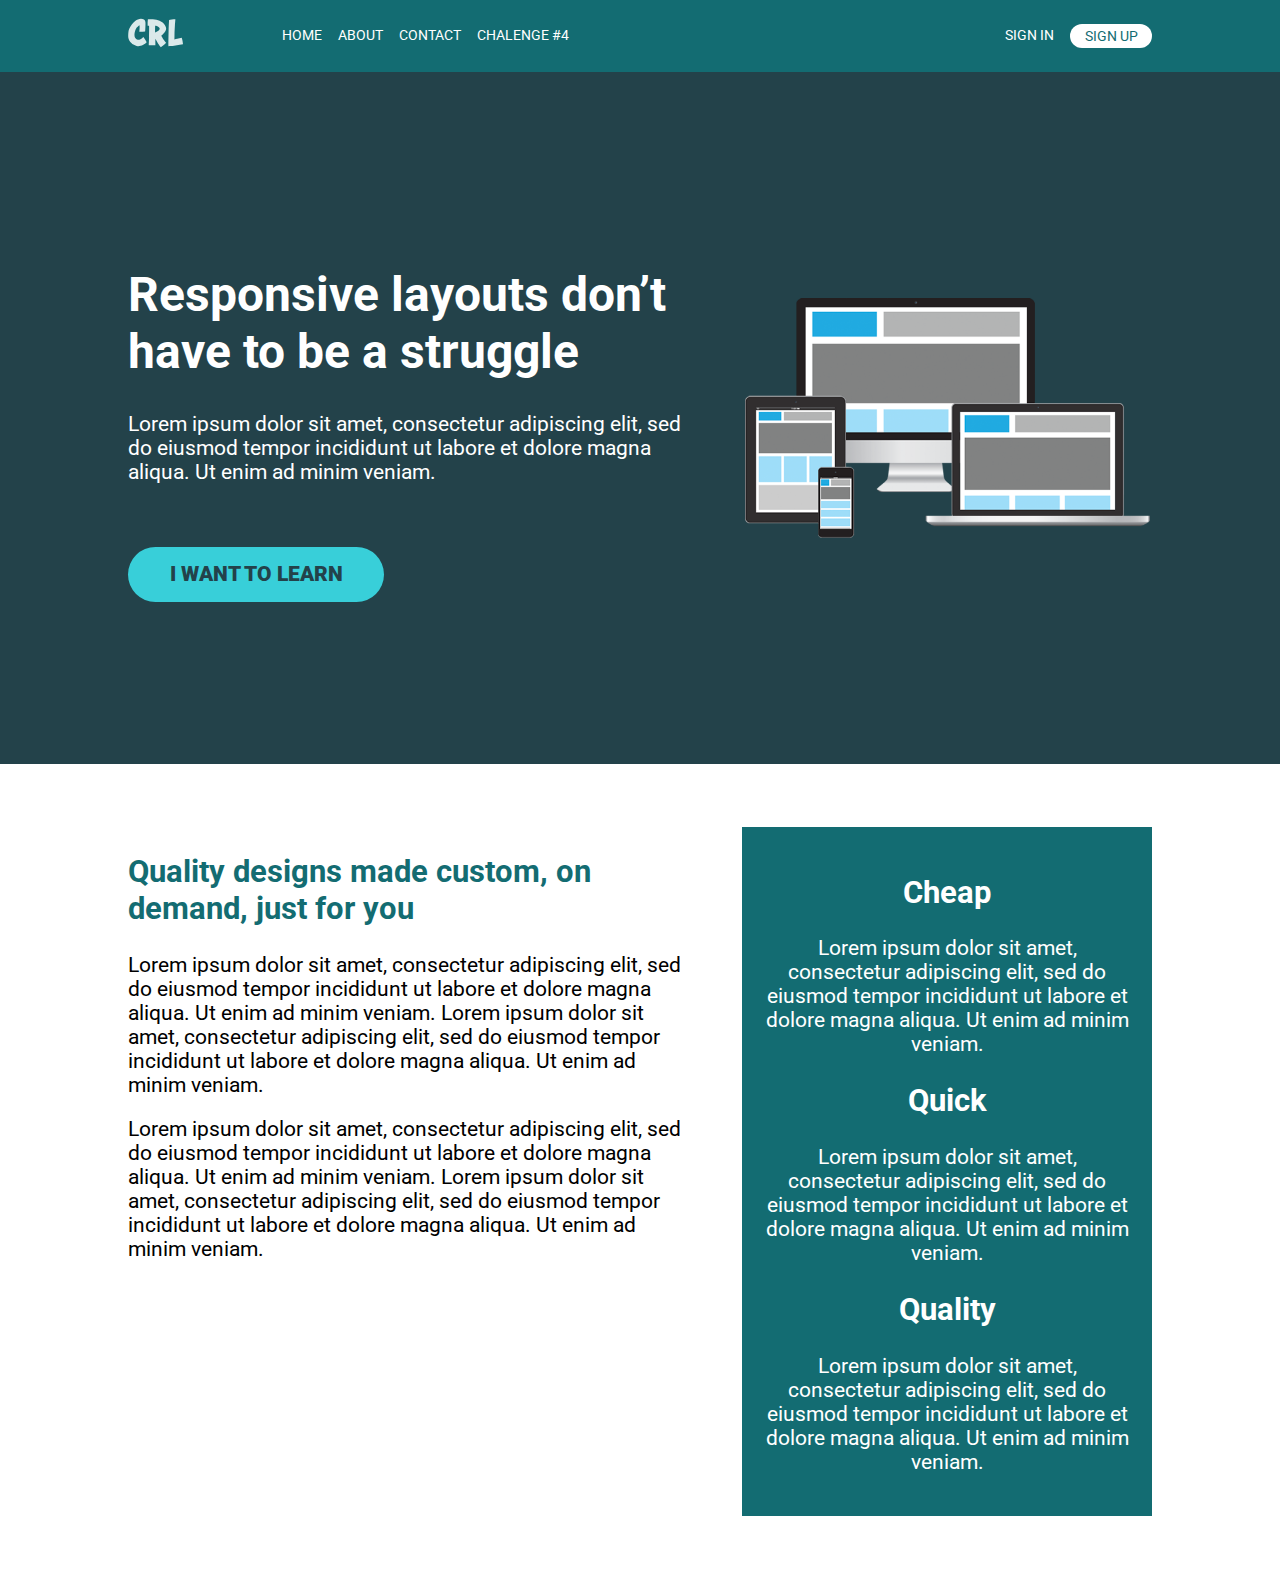
<file: index.html>
<!DOCTYPE html>
<html lang="en">

<head>
    <meta charset="UTF-8">
    <meta name="viewport" content="width=device-width, initial-scale=1.0">
    <title>Conquering Responsive Layouts</title>

    <link rel="stylesheet" href="style.css">
    <link rel="preconnect" href="https://fonts.gstatic.com">
    <link href="https://fonts.googleapis.com/css2?family=Roboto:wght@400;700;900&display=swap" rel="stylesheet">
    <script src="main.js"></script>
</head>

<body>

<header>
    <nav class="nav">
        <div class="hamburger" onclick="myFunction(this)">
            <div class="bar1"></div>
            <div class="bar2"></div>
            <div class="bar3"></div>
        </div>
        <a onclick="showNav()" href="#"><img src="assets/logo.svg" alt="conquering responsive layouts"></a>
        <div class="navigation">
            <ul class="nav__list">
                <li class="nav-item"><a href="#" class="nav__link">Home</a></li>
                <li class="nav-item"><a href="#" class="nav__link">About</a></li>
                <li class="nav-item"><a href="#" class="nav__link">Contact</a></li>
                <li class="nav-item"><a href="challenge4.html" class="nav__link">Chalenge #4</a></li>
            </ul>
            <ul class="nav__list">
                <li class="nav-item"><a href="#" class="nav__link">Sign In</a></li>
                <li class="nav-item"><a href="#" class="nav__link nav__link--button">Sign Up</a></li>
            </ul>
        </div>
    </nav>
</header>

<div class="hero">
    <div class="container row">
        <div class="hero__text">
            <h1>Responsive layouts don’t have to be a struggle</h1>
            <p>Lorem ipsum dolor sit amet, consectetur adipiscing elit, sed do eiusmod tempor incididunt ut labore et dolore magna aliqua. Ut enim ad minim veniam.</p>
            <a href="#" class="btn">I want to learn</a>
        </div>
        <img src="assets/Responsive-Web-Design-PNG-File.png" alt="Responsive Web Design" class="hero__img">
    </div>
</div>

<main class="main container row">
    <section class="q-design">
        <h2>Quality designs made custom, on demand, just for you</h2>
        <p>Lorem ipsum dolor sit amet, consectetur adipiscing elit, sed do eiusmod
            tempor incididunt ut labore et dolore magna aliqua. Ut enim ad minim
            veniam. Lorem ipsum dolor sit amet, consectetur adipiscing elit, sed do
            eiusmod tempor incididunt ut labore et dolore magna aliqua. Ut enim ad
            minim veniam.</p>
        <p>Lorem ipsum dolor sit amet, consectetur adipiscing elit, sed do eiusmod
            tempor incididunt ut labore et dolore magna aliqua. Ut enim ad minim
            veniam. Lorem ipsum dolor sit amet, consectetur adipiscing elit, sed do
            eiusmod tempor incididunt ut labore et dolore magna aliqua. Ut enim ad
            minim veniam.</p>
    </section>
    <aside class="col-three">
        <h2>Cheap</h2>
        <p>Lorem ipsum dolor sit amet,
            consectetur adipiscing elit, sed do
            eiusmod tempor incididunt ut labore et
            dolore magna aliqua. Ut enim ad minim
            veniam.</p>
        <h2>Quick</h2>
        <p>Lorem ipsum dolor sit amet,
            consectetur adipiscing elit, sed do
            eiusmod tempor incididunt ut labore et
            dolore magna aliqua. Ut enim ad minim
            veniam.</p>
        <h2>Quality</h2>
        <p>Lorem ipsum dolor sit amet,
            consectetur adipiscing elit, sed do
            eiusmod tempor incididunt ut labore et
            dolore magna aliqua. Ut enim ad minim
            veniam.</p>
    </aside>
</main>

</body>

</html>
</file>
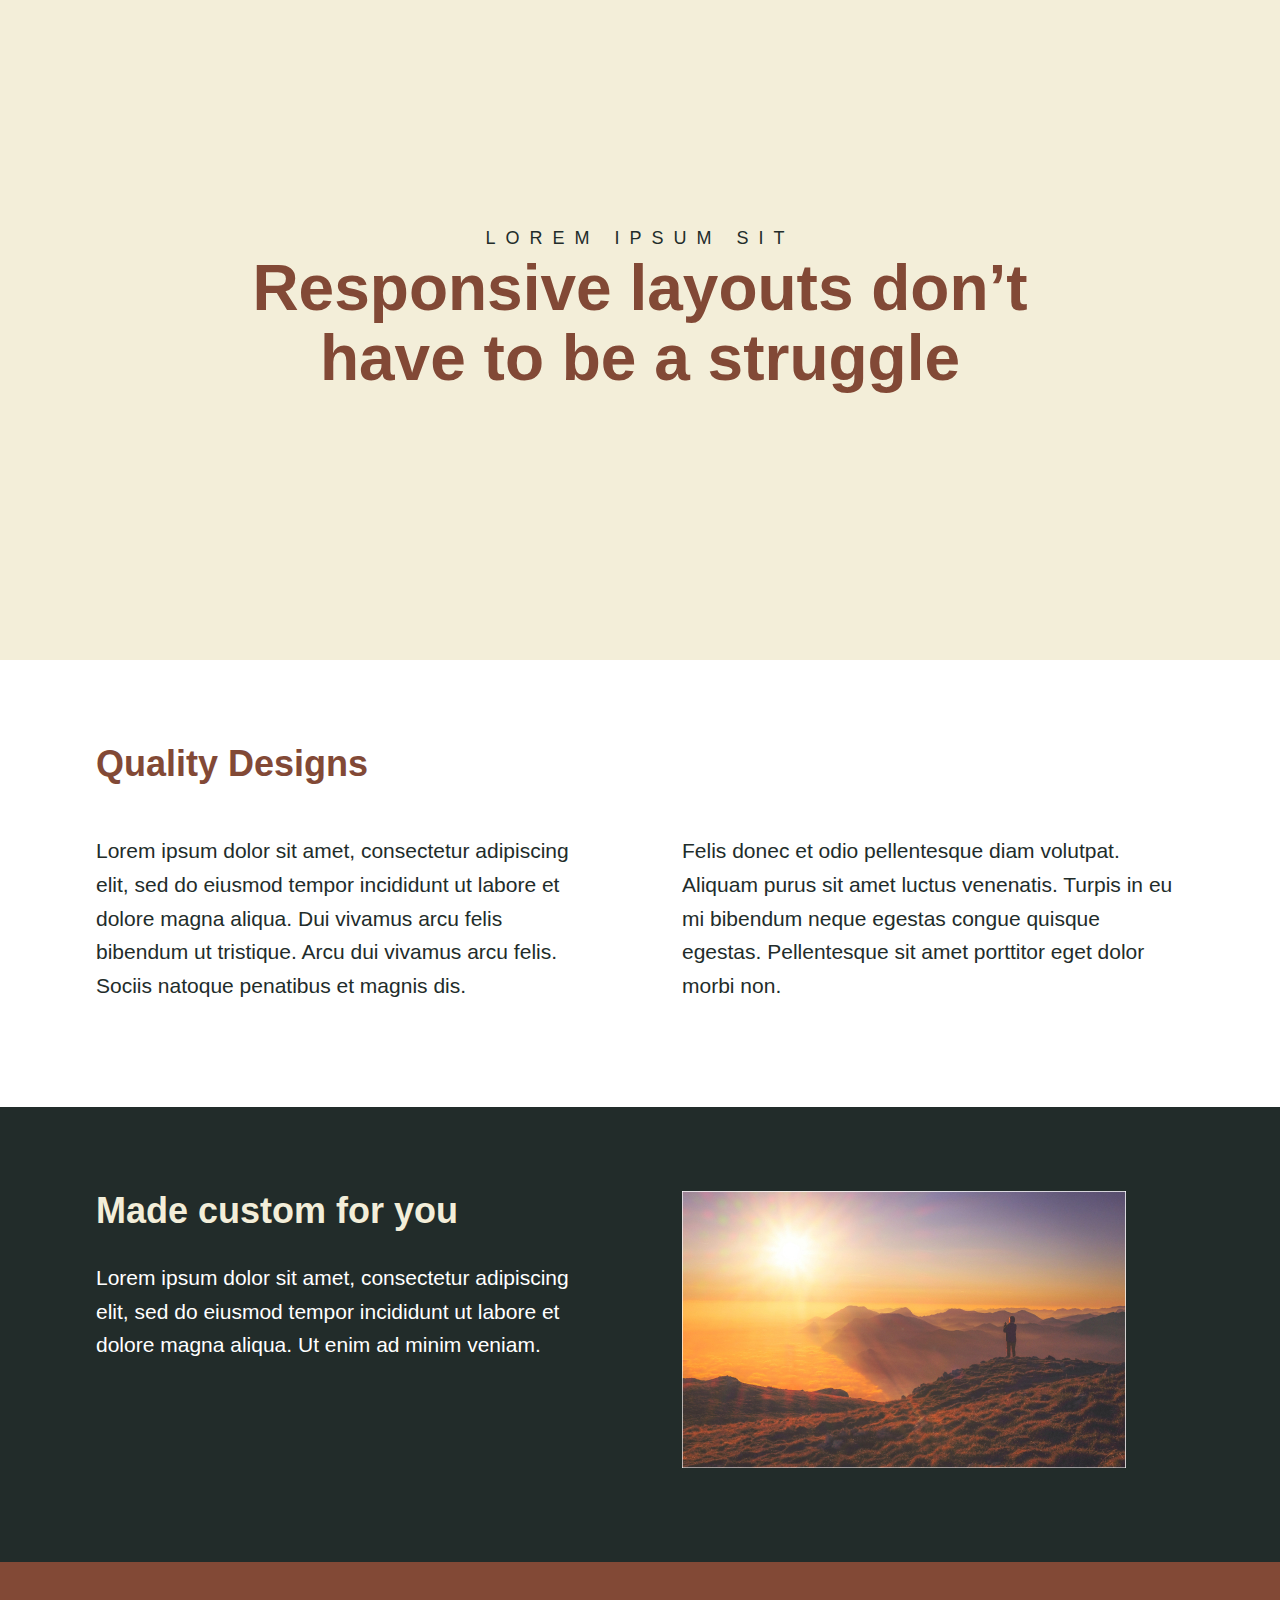
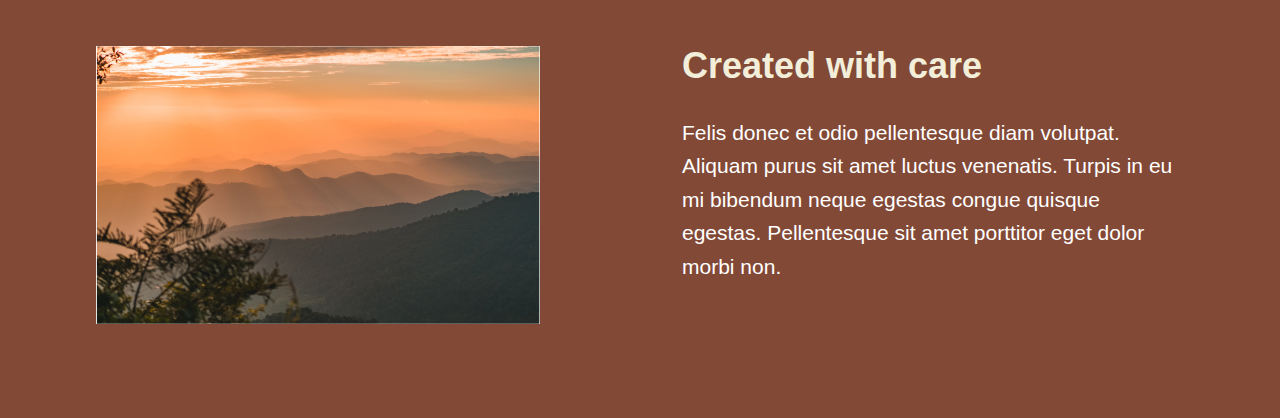
<file: challenge4.html>
<!DOCTYPE html>
<html lang="en">
<head>
    <meta charset="UTF-8">
    <meta name="viewport" content="width=device-width, initial-scale=1.0">
    <title>Conquering Responsive Layouts</title>
    <link rel="stylesheet" href="challenge4.css">
</head>
<body>
<section class="intro">
    <div class="container">
        <p class="intro__text">lorem ipsum sit</p>
        <h1 class="intro__title">Responsive layouts don’t<br> have to be a struggle
        </h1>
    </div>
</section>

<section class="section-two">
    <div class="container">
        <h2 class="section-title section-title--dark">Quality Designs</h2>
        <div class="row">
            <div class="col">
                <p>Lorem ipsum dolor sit amet, consectetur adipiscing elit, sed do eiusmod tempor incididunt ut labore et dolore magna aliqua. Dui vivamus arcu felis bibendum ut tristique. Arcu dui vivamus arcu felis. Sociis natoque penatibus et magnis dis. </p>
            </div>
            <div class="col">
                <p>Felis donec et odio pellentesque diam volutpat. Aliquam purus sit amet luctus venenatis. Turpis in eu mi bibendum neque egestas congue quisque egestas. Pellentesque sit amet porttitor eget dolor morbi non.</p>
            </div>
        </div>
    </div>
</section>

<section class="section-three">
    <div class="container row">
        <div class="col">
            <h2 class="section-title">Made custom for you</h2>
            <p>Lorem ipsum dolor sit amet, consectetur adipiscing elit, sed do eiusmod tempor incididunt ut labore et dolore magna aliqua. Ut enim ad minim veniam.</p>
        </div>
        <div class="col">
            <img src="assets/image-01.jpg" alt="a sunset over a mountain range">
        </div>
    </div>
</section>

<section class="section-four">
    <div class="container row">
        <div class="col">
            <img src="assets/image-02.jpg" alt="a sunset over a mountain range with tree branches in the foreground">
        </div>
        <div class="col">
            <h2 class="section-title">Created with care</h2>
            <p>Felis donec et odio pellentesque diam volutpat. Aliquam purus sit amet luctus venenatis. Turpis in eu mi bibendum neque egestas congue quisque egestas. Pellentesque sit amet porttitor eget dolor morbi non.</p>
        </div>
    </div>
</section>
</body>
</html>
</file>
<file: style.css>
*,
*::before,
*::after {
    box-sizing: border-box;
}

body {
    margin: 0;
    font-family: "Roboto", sans-serif;
    font-size: 1.3rem;
}

h1 {
    font-size: 3rem;
}

header {
    background: #136c72;
    padding: .5em 0;
}

.nav {
    width: 80%;
    max-width: 1100px;
    margin: .5rem auto;
    display: flex;
    justify-content: space-between;
    align-items: center;
}

.nav__list {
    margin: 0;
    padding: 0;
    list-style: none;
    display: flex;
    font-size: .9rem;
}

.nav-item + .nav-item {
    margin-left: 1rem;
}

.nav__link {
    color: #fff;
    text-decoration: none;
    text-transform: uppercase;
}

.nav__link:hover {
    opacity: 0.75;
}


.nav__link--button {
    background: #fff;
    color: #136c72;
    padding: 0.25em 1em;
    border-radius: 10em;
}

.container {
    width: 80%;
    max-width: 1100px;
    margin: 3em auto;
}

.row {
    /* display: flex => flex container */
    display: flex;
    justify-content: space-between;

    /* can't use yet */
    /* gap: 100px; */
}

.q-design {
    width: 55%;
}

.q-design h2 {
    color: #136C72;
}

.col {
    /* these are now flex items */
    width: 100%;
    text-align: center;
    padding: 1rem 2rem;
}

.hero {
    padding: 100px 0;
    background-color: #23424a;
    color: #fff;
}

.hero__text {
    width: 55%;
}

.hero p {
    margin-bottom: 3em;
}

.hero__img {
    align-self: center;
    width: 40%;
}

.col-three {
    width: 40%;
    padding: 1em;
    text-align: center;
    background-color: #136C72;
    color: white;
}

.btn {
    display: inline-block;
    text-decoration: none;
    text-transform: uppercase;
    color: #23424a;
    font-weight: 900;
    background-color: #38cfd9;
    padding: 0.75em 2em;
    border-radius: 100px;
}

.btn:hover,
.btn:focus {
    opacity: 0.75;
}

.navigation {
    display: flex;
    justify-content: space-between;
    width: 85%;
}

.hamburger {
    display: none;
}


@media (max-width: 760px) {

    .hamburger {
        display: block;
        cursor: pointer;
        position: absolute;
        left: 15px;
        top: 15px;
    }

    .bar1, .bar2, .bar3 {
        width: 25px;
        height: 2px;
        background-color: white;
        margin: 6px 0;
        transition: 0.4s;
    }

    .change .bar1 {
        -webkit-transform: rotate(-45deg) translate(-9px, 6px);
        transform: rotate(-45deg) translate(-4px, 3px)
    }

    .change .bar2 {opacity: 0;}

    .change .bar3 {
        -webkit-transform: rotate(45deg) translate(-8px, -8px);
        transform: rotate(45deg) translate(-8px, -8px);
    }

    .nav {
        display: flex;
        flex-direction: column;
    }

    .nav__list {
        display: flex;
        flex-direction: column;
        gap: 1rem;
        align-items: center;
        margin-top: 1rem;
    }

    .navigation {
        display: none;
    }

    .nav-visible {
        display: block;
        transition: all .5s ease-in-out;
    }

    .nav__list + .nav__list {
        margin-top: 3rem;
    }

    .nav-item + .nav-item {
        margin-left: 0;
    }

    .row {
        display: block;
    }

    .btn {
        margin-bottom: 3rem;
    }

    .hero__text,
    .hero__img,
    .q-design,
    .col-three{
        width: 80%;
        margin: 0 auto;
    }
}
</file>
<file: challenge4.css>
*,
*::before,
*::after {
    box-sizing: border-box;
}

root {
    --color-light: #F3EED9;
    --color-brown: #824936;
    --color-dark: #222C2A;

    --font-size-one: 18px;
    --font-size-two: 60px;
    --font-size-three: 36px;
    --font-size-four: 21px;

    --container-max-width: 1128px;
    --section-min-height: 660px;
}

body {
    margin: 0;
    font-family: "Roboto", sans-serif;
    font-size: 1.3125rem;
    line-height: 1.6;
    color: #222C2A;
}

img {
    max-width: 100%;
}

h1, h2 {
    font-weight: 900;
    margin-top: 0;
    line-height: 1.1;
}

section {
    padding: 4em 0;
}

.container {
    width: 85%;
    margin: 0 auto;
    max-width: 1128px;
}

.section-title {
    font-size: 2.25rem;
    color: #F3EED9;
}

.section-title--dark {
    color: #824936;
}

.intro {
    background: #F3EED9;
    color: #824936;
    text-align: center;
    min-height: 660px;
    display: flex;
    align-items: center;
}

.intro__text {
    text-transform: uppercase;
    letter-spacing: 10px;
    font-size: 1.125rem;
    color: #222C2A;
    margin: 0;
}

.intro__title {
    font-size: 3rem;
}

.section-three {
    background-color: #222C2A;
    color: #ffffff;
}

.section-four {
    background-color: #824936 ;
    color: white;
}

@media (min-width: 800px) {
    .row {
        display: flex;
    }

    .col {
        width: 100%;
    }

    .col + .col {
        margin-left: 4em;
    }

    .intro__title {
        font-size: 4rem;
    }
}
</file>
